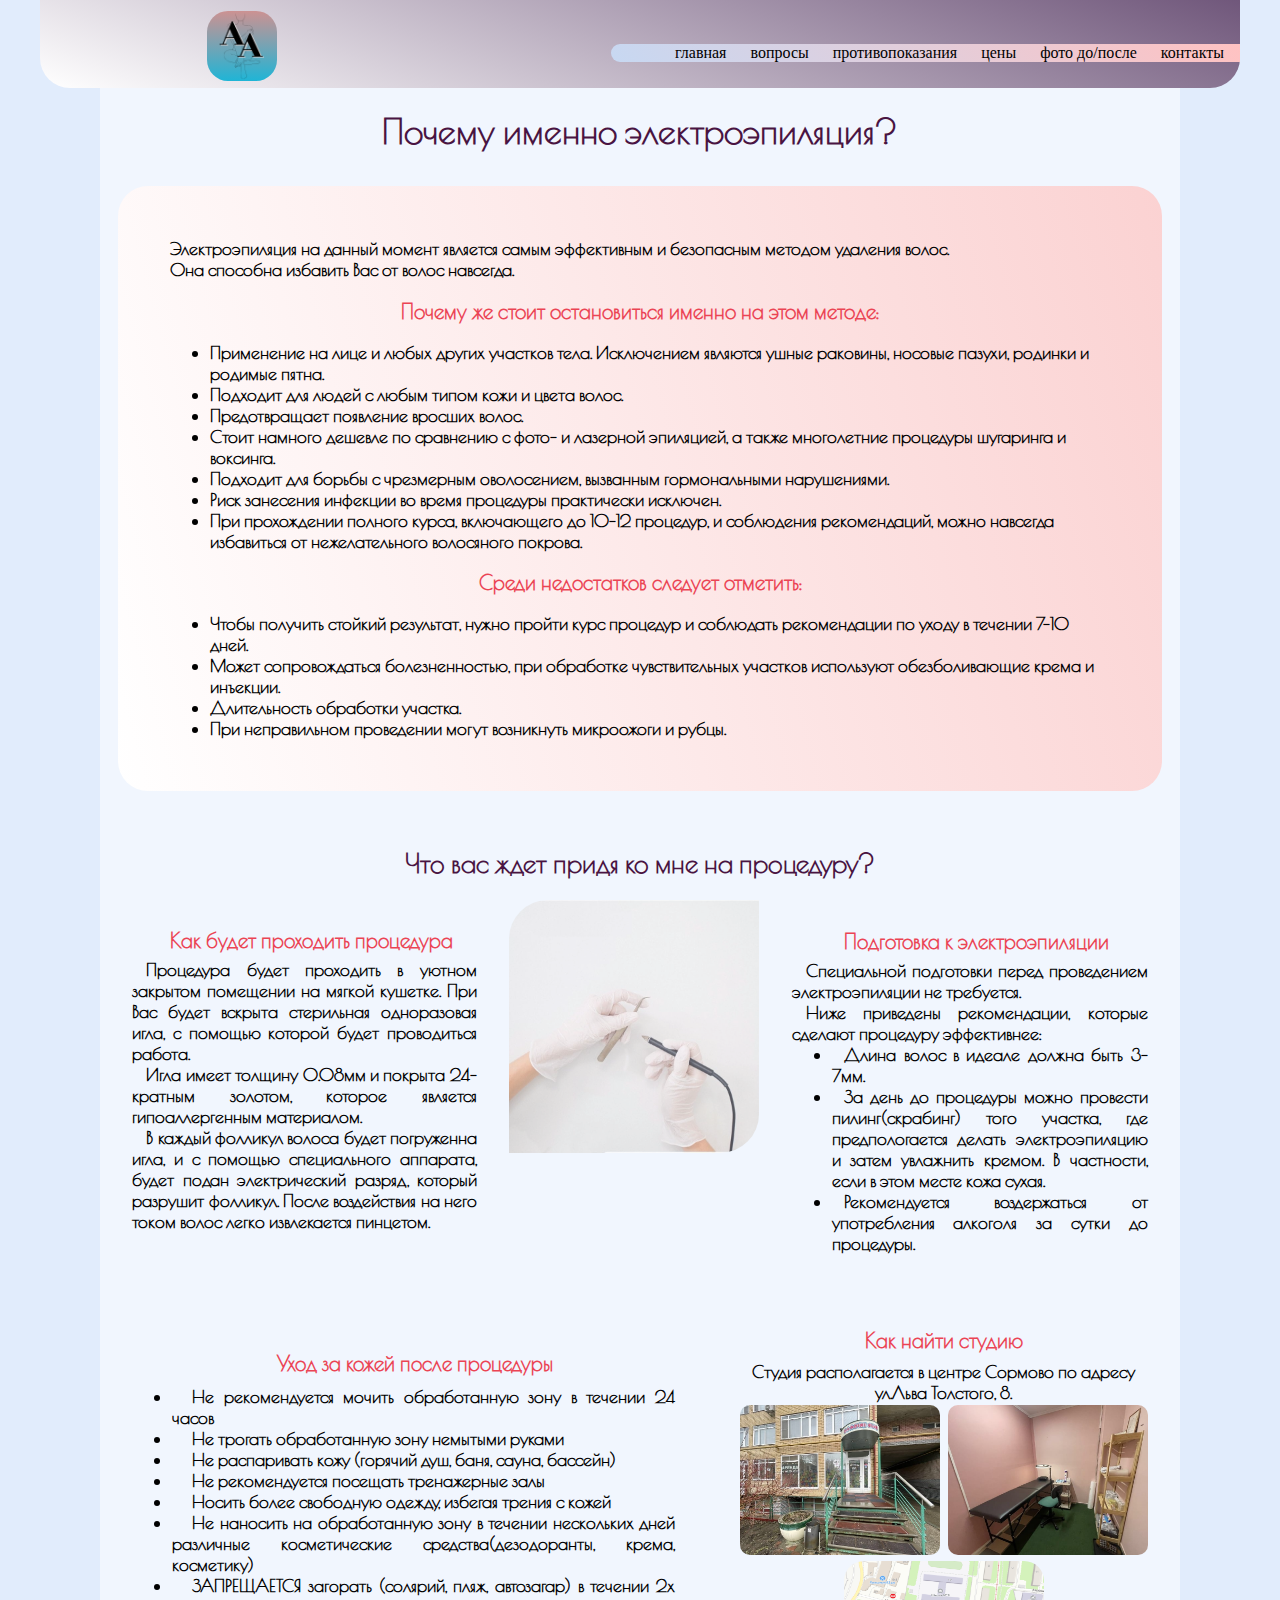
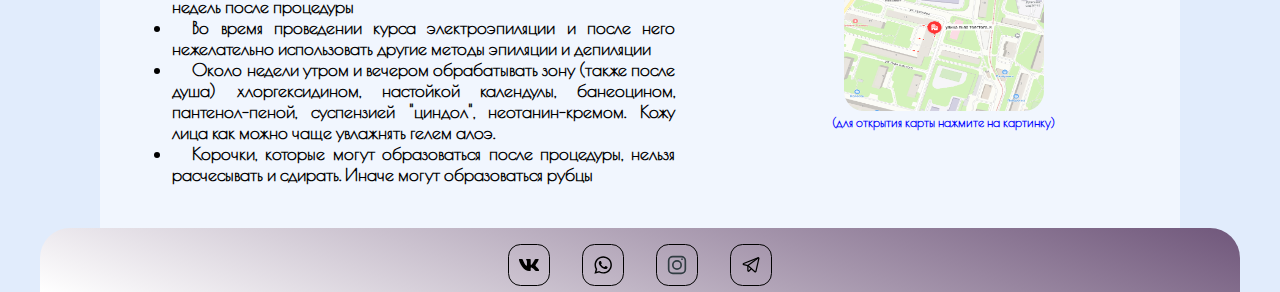
<file: index.html>
<!DOCTYPE HTML>

<head>
  <meta charset="UTF-8">
  <meta name="viewport" content="width=device-width, initial-scale=1">
  <meta http-equiv="content-language" content="ru">
  <meta name="keywords" content="эпиляция, электроэпиляция, удаление волос, волосы">  
  <meta name="description" content="избавление от волос на теле методом электроэпиляции. Электроэпиляция - это метод перманентного удаления волос с помощью электрического разряда.">
  <meta name="author" content="Dmitiy A.">
  <meta name="copyright" content="Dmitriy A.">
  <meta http-equiv="cache-control" content="no-cache">
  <link rel="icon" href="style/logo.png" type="image/x-icon">
  <link rel="stylesheet" href="style/style.css" type="text/css">
  <script src="/style/btm.js"></script>

  <title>электроэпиляция нижний новгород</title>

<link rel="preconnect" href="https://fonts.gstatic.com" crossorigin>
<link href="https://fonts.googleapis.com/css2?family=Poiret+One&display=swap" rel="stylesheet">

<!-- Google tag (gtag.js) -->
<script async src="https://www.googletagmanager.com/gtag/js?id=G-LJYQSLDZ8S"></script>
<script>
  window.dataLayer = window.dataLayer || [];
  function gtag(){dataLayer.push(arguments);}
  gtag('js', new Date());

  gtag('config', 'G-LJYQSLDZ8S');
</script>
</head>

  
<body>

<header
  <div class="header-container">

    <nav class="nav">
      <input class="nav__check" type="checkbox" id="showmenu"/>
      <label class="nav__showmenu" for="showmenu">&#9776;</label>
      <label class="nav__back" for="showmenu"></label>
          <ul class="menu">
            <li><a class="menu__item" href="index.html" >главная</a></li>
            <li><a class="menu__item" href="qwest.html" class="menu-item">вопросы</a></li>
            <li><a class="menu__item" href="contraindication.html">противопоказания</a></li>
            <li><a class="menu__item" href="price.html">цены</a></li>
            <li><a class="menu__item" href="inprocess.html">фото до/после</a></li>
            <li><a class="menu__item" href="contact.html">контакты</a></li>
          </ul>
    </nav>



    <div class="logo">
      <a href="index.html">
        <img class="logoimg" src="style/logo.png" alt="Логотип">
      </a>
    </div>
    




    <div class="menu">
      <ul class="menu-list">
        <li class="menu-list-item"><a href="index.html" class="menu-item">главная</a></li>
        <li class="menu-list-item"><a href="qwest.html" class="menu-item">вопросы</a></li>
        <li class="menu-list-item"><a href="contraindication.html" class="menu-item">противопоказания</a></li>
        <li class="menu-list-item"><a href="price.html" class="menu-item">цены</a></li>
        <li class="menu-list-item"><a href="inprocess.html" class="menu-item">фото до/после</a></li>
        <li class="menu-list-item"><a href="contact.html" class="menu-item">контакты</a></li>
      </ul>
    </div>
  </div>
</header>

<div class="alltitle">

<main class="containermain">
<h1>Почему именно электроэпиляция?</h1>

  <article class="card-name">
    
    <div class="textcard">
      <p>Электроэпиляция на данный момент является самым эффективным и безопасным методом удаления волос.</p>
      <p>Она способна избавить Вас от волос навсегда.</p>
      <h3>Почему же стоит остановиться именно на этом методе:</h3>
     <!-- маркированный список -->
      <ul class="plus"> 
        <li>Применение на лице и любых других участков тела. Исключением являются ушные раковины, носовые пазухи, родинки и родимые пятна.</li>
        <li>Подходит для людей с любым типом кожи и цвета волос.</li>
        <li>Предотвращает появление вросших волос.</li>
        <li>Стоит намного дешевле по сравнению с фото- и лазерной эпиляцией, а также многолетние процедуры шугаринга и воксинга.</li>
        <li>Подходит для борьбы с чрезмерным оволосением, вызванным гормональными нарушениями.</li>
        <li>Риск занесения инфекции во время процедуры практически исключен.</li>
        <li>При прохождении полного курса, включающего до 10-12 процедур, и соблюдения рекомендаций, можно навсегда избавиться от нежелательного волосяного покрова.</li>
      </ul>

      <h3>Среди недостатков следует отметить:</h3>
      <!-- подпункты -->
      <ul class="minus">
        <li>Чтобы получить стойкий результат, нужно пройти курс процедур и соблюдать рекомендации по уходу в течении 7-10 дней.</li>
        <li>Может сопровождаться болезненностью, при обработке чувствительных участков используют обезболивающие крема и инъекции.</li>
        <li>Длительность обработки участка.</li>
        <li>При неправильном проведении могут возникнуть микроожоги и рубцы.</li>
      </ul>

    </div>

  </article>

  <div class="aboutme">
    <h2>Что вас ждет придя ко мне на процедуру?</h2>
  </div>

  <section class="aboutme-container">
         
      <section class="aboutmetext">
      <h3>Как будет проходить процедура</h3>
        <p>
          Процедура будет проходить в уютном закрытом помещении на мягкой кушетке.
          При Вас будет вскрыта стерильная одноразовая игла, с помощью которой будет
          проводиться работа.
        </p>
        <p>
        Игла имеет толщину 0.08мм и покрыта 24-кратным золотом,
        которое является гипоаллергенным материалом.
        </p>
        <p>
        В каждый фолликул волоса будет погруженна игла, и с помощью специального аппарата,
        будет подан электрический разряд, который разрушит фолликул.
        После воздействия на него током волос легко извлекается пинцетом.
        </p>

        </p>
      </section>

      <div class="imgme">
        <img class="me" src="style/work.jpg" alt="photo master">
      </div>

    <section class="aboutmetext">
      <h3>Подготовка к электроэпиляции</h3>
      <p>
      Специальной подготовки перед проведением электроэпиляции не требуется.
      </p>
      <p>
        Ниже приведены рекомендации, которые сделают процедуру эффективнее:
      </p>
      <ul>
        <li>Длина волос в идеале должна быть 3-7мм.</li>
        <li>За день до процедуры можно провести пилинг(скрабинг) того участка, где предпологается
          делать электроэпиляцию и затем увлажнить кремом. В частности, если в этом месте кожа сухая.
        </li>
        <li>Рекомендуется воздержаться от употребления алкоголя за сутки до процедуры.</li>
      </ul>
    </section>

  </section>

  
  <section class="aboutme-container">
         
    <section class="aboutmetext">
      <h3>Уход за кожей после процедуры</h3>
      <ul>
        <li>Не рекомендуется мочить обработанную зону в течении 24 часов</li>
        <li>Не трогать обработанную зону немытыми руками</li>
        <li>Не распаривать кожу (горячий душ, баня, сауна, бассейн)</li>
        <li>Не рекомендуется посещать тренажерные залы</li>
        <li>Носить более свободную одежду, избегая трения с кожей</li>
        <li>Не наносить на обработанную зону в течении нескольких дней различные косметические средства(дезодоранты, крема, косметику)</li>
        <li>ЗАПРЕЩАЕТСЯ  загорать (солярий, пляж, автозагар) в течении 2х недель после процедуры</li>
        <li>Во время проведении курса электроэпиляции и после него нежелательно использовать другие методы эпиляции и депиляции</li>
        <li>Около недели утром и вечером обрабатывать зону (также после душа) хлоргексидином, настойкой календулы, банеоцином, пантенол-пеной, суспензией "циндол", неотанин-кремом.
          Кожу лица как можно чаще увлажнять гелем алоэ.</li>
        <li>Корочки, которые могут образоваться после процедуры, нельзя расчесывать и сдирать. Иначе могут образоваться рубцы</li>
      </ul>    
    
    </section>

<!-- еще немного текста -->
  <div class="studia">
    <h3>Как найти студию</h3>
    <p>
      Студия располагается в центре Сормово по адресу </p><p>ул.Льва Толстого, 8.
    </p>
    <!-- фото Дипломов -->
    <div class="imgdiplom">
      <img class="diplom" src="style/studiahere.png" alt="photo diplom">
      <img class="diplom" src="style/studia.png" alt="photo diplom">
    </div>
    <div class="imgdiplom">
      <a class="map" href="https://yandex.ru/maps/47/nizhny-novgorod/house/ulitsa_lva_tolstogo_8/YEoYfgFiQUEOQFtsfX90cHxhZA==/?ll=43.862955%2C56.350957&z=18.75"><img class="map" src="style/map.png" alt="photo diplom"></a>
      <p class="maptext">(для открытия карты нажмите на картинку)</p>
    </div>

  </div>
  
</section>



</main>

</div>


<footer class="footer">
  <div class="footer-container">
    <div class="social">
      <ul class="social-icon">
       
        <li class="markersocial"> 
          <a href="https://vk.com/mrs.freememes">
            <img class="socialimg" src="style/vk.svg" alt="вконтакте">
          </a>
        </li>

        <li class="markersocial"> 
          <a href="https://wa.me/79991390161/">
           <img class="socialimg" src="style/whatsapp.svg" alt="whatsapp">
          </a>
        </li>

        <li class="markersocial"> 
          <a href="http://instagram.com/electro.epilnn/">
           <img class="socialimg" src="style/inst.svg" alt="instagram">
          </a>
        </li>

        <li class="markersocial"> 
          <a href="https://telegram.me/milasayuri1">
           <img class="socialimg" src="style/telegram.svg" alt="telegram">
          </a>
        </li>

      </ul>
    </div>

  </div>
</footer>

</body>
</file>
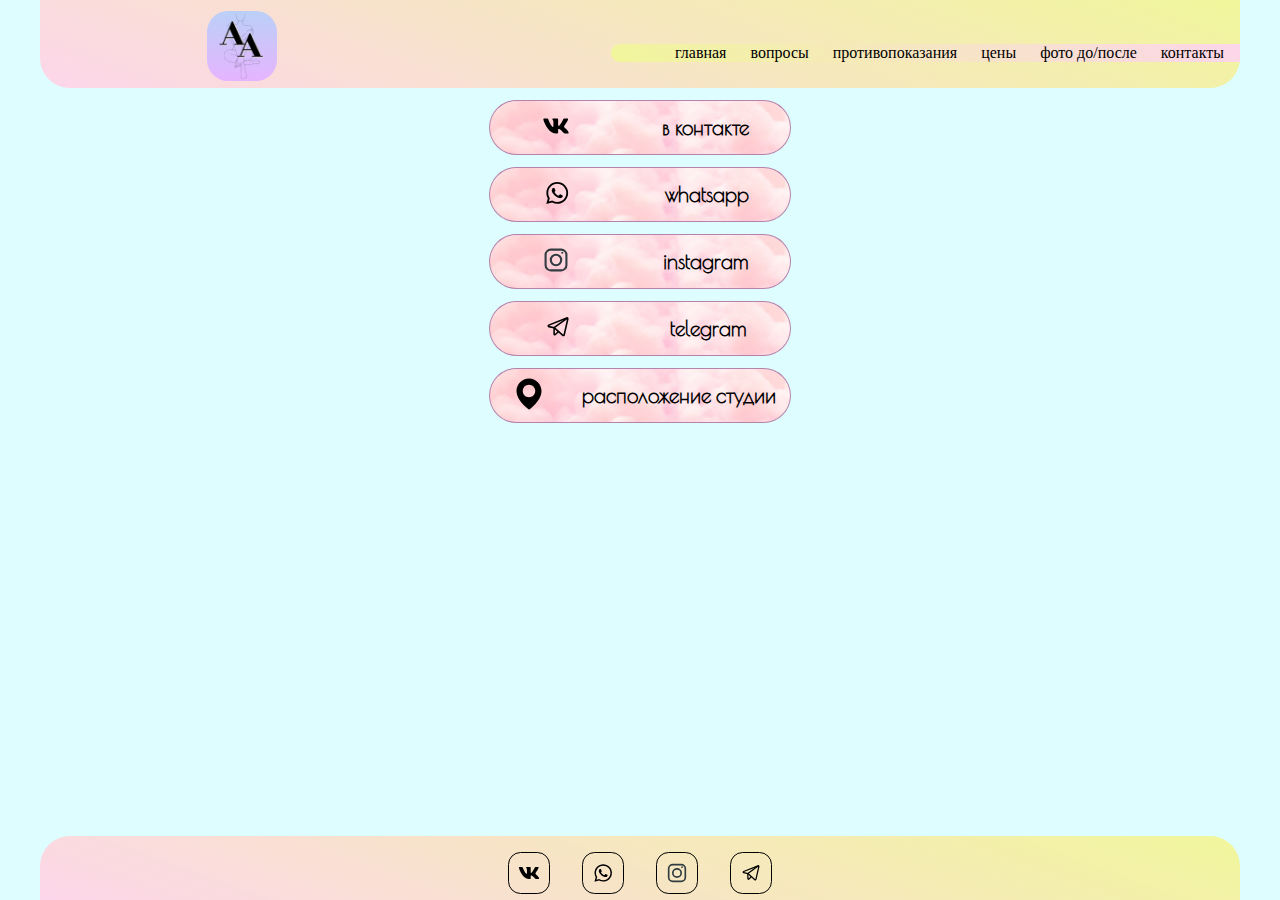
<file: contact.html>
<!DOCTYPE HTML>

<head>
  <meta charset="UTF-8">
  <meta name="viewport" content="width=device-width, initial-scale=1">
  <meta http-equiv="content-language" content="ru">
  <meta name="keywords" content="эпиляция, электроэпиляция, удаление волос, волосы">
  <meta name="keywords" content="эпиляция, электроэпиляция, удаление волос, волосы">  <meta name="description" content="избавление от волос на теле методом электроэпиляции. Электроэпиляция - это метод перманентного удаления волос с помощью электрического разряда.">
  <meta name="author" content="Dmitiy A.">
  <meta name="copyright" content="Dmitriy A.">
  <meta http-equiv="cache-control" content="no-cache">
  <link rel="icon" href="style/logo.png" type="image/x-icon">
  <link rel="stylesheet" href="style/contact.css" type="text/css">
  <title>контакты</title>

  <link rel="preconnect" href="https://fonts.googleapis.com">
  <link rel="preconnect" href="https://fonts.gstatic.com" crossorigin>
  <link href="https://fonts.googleapis.com/css2?family=Poiret+One&display=swap" rel="stylesheet">


  <!-- Google tag (gtag.js) -->
<script async src="https://www.googletagmanager.com/gtag/js?id=G-LJYQSLDZ8S"></script>
<script>
  window.dataLayer = window.dataLayer || [];
  function gtag(){dataLayer.push(arguments);}
  gtag('js', new Date());

  gtag('config', 'G-LJYQSLDZ8S');
</script>
</head>

<body>


<header
  <div class="header-container">

    <nav class="nav">
      <input class="nav__check" type="checkbox" id="showmenu"/>
      <label class="nav__showmenu" for="showmenu">&#9776;</label>
      <label class="nav__back" for="showmenu"></label>
          <ul class="menu">
            <li><a class="menu__item" href="index.html" >главная</a></li>
            <li><a class="menu__item" href="qwest.html" class="menu-item">вопросы</a></li>
            <li><a class="menu__item" href="contraindication.html">противопоказания</a></li>
            <li><a class="menu__item" href="price.html">цены</a></li>
            <li><a class="menu__item" href="inprocess.html">фото до/после</a></li>
            <li><a class="menu__item" href="contact.html">контакты</a></li>
          </ul>
    </nav>



    <div class="logo">
      <a href="index.html">
        <img class="logoimg" src="style/logo.png" alt="Логотип">
      </a>
    </div>
    




    <div class="menu">
      <ul class="menu-list">
        <li class="menu-list-item"><a href="index.html" class="menu-item">главная</a></li>
        <li class="menu-list-item"><a href="qwest.html" class="menu-item">вопросы</a></li>
        <li class="menu-list-item"><a href="contraindication.html" class="menu-item">противопоказания</a></li>
        <li class="menu-list-item"><a href="price.html" class="menu-item">цены</a></li>
        <li class="menu-list-item"><a href="inprocess.html  " class="menu-item">фото до/после</a></li>
        <li class="menu-list-item"><a href="contact.html" class="menu-item">контакты</a></li>
      </ul>
    </div>
  </div>
</header>


<div class="cont">

<a class="link" href="https://vk.com/mrs.freememes">
<article class="alltitle">
  <div class="vkimg">
    <img class="image" src="style/vk.svg" alt="vk icon">
  </div>

  <div class="name_card">
      <div class="article">
        в контакте
      </div>

      <div class="text_card">
      </div>
  </div>    
</article >
</a>

<a class="link" href="https://wa.me/79991390161/">
<article class="alltitle">

  <div class="vkimg">
    <img class="image" src="style/whatsapp.svg" alt="whatsapp icon">
  </div>

  <div class="name_card">
      <div class="article">
        whatsapp
      </div>

      <div class="text_card">
      </div>
  </div>    
</article >
</a>

<a class="link" href="http://instagram.com/electro.epilnn/">
<article class="alltitle">

  <div class="vkimg">
    <img class="image" src="style/inst.svg" alt="instagram icon">
  </div>

  <div class="name_card">
      <div class="article">
        instagram
      </div>

      <div class="text_card">
      </div>
  </div>    
</article >
</a>

<a class="link" href="https://telegram.me/milasayuri1">
<article class="alltitle">

  <div class="vkimg">
    <img class="image" src="style/telegram.svg" alt="">
  </div>

  <div class="name_card">
      <div class="article">
        telegram
      </div>

      <div class="text_card">
      </div>
  </div>    
</article >
</a>

<a class="link" href="https://yandex.ru/maps/47/nizhny-novgorod/house/ulitsa_lva_tolstogo_8/YEoYfgFiQUEOQFtsfX90cHxhZA==/?ll=43.862955%2C56.350957&z=18.75">
<article class="alltitle">

  <div class="vkimg">
    <img class="image" src="style/map.svg" alt="map icon">
  </div>

  <div class="name_card">
      <div class="article">
        расположение студии
      </div>

      <div class="text_card">
      </div>
  </div>    
</article >
</a>

</div>


<footer class="footer">
  <div class="footer-container">
    <div class="social">
      <ul class="social-icon">
       
        <li class="markersocial"> 
          <a href="https://vk.com/mrs.freememes">
            <img class="socialimg" src="style/vk.svg" alt="вконтакте">
          </a>
        </li>
          

        <li class="markersocial"> 
          <a href="https://wa.me/79991390161/">
           <img class="socialimg" src="style/whatsapp.svg" alt="whatsapp">
          </a>
        </li>

        <li class="markersocial"> 
          <a href="http://instagram.com/electro.epilnn/">
           <img class="socialimg" src="style/inst.svg" alt="instagram">
          </a>
        </li>

        <li class="markersocial"> 
          <a href="https://telegram.me/milasayuri1">
           <img class="socialimg" src="style/telegram.svg" alt="telegram">
          </a>
        </li>
      </ul>
    </div>

  </div>
</footer>

</body>
</file>
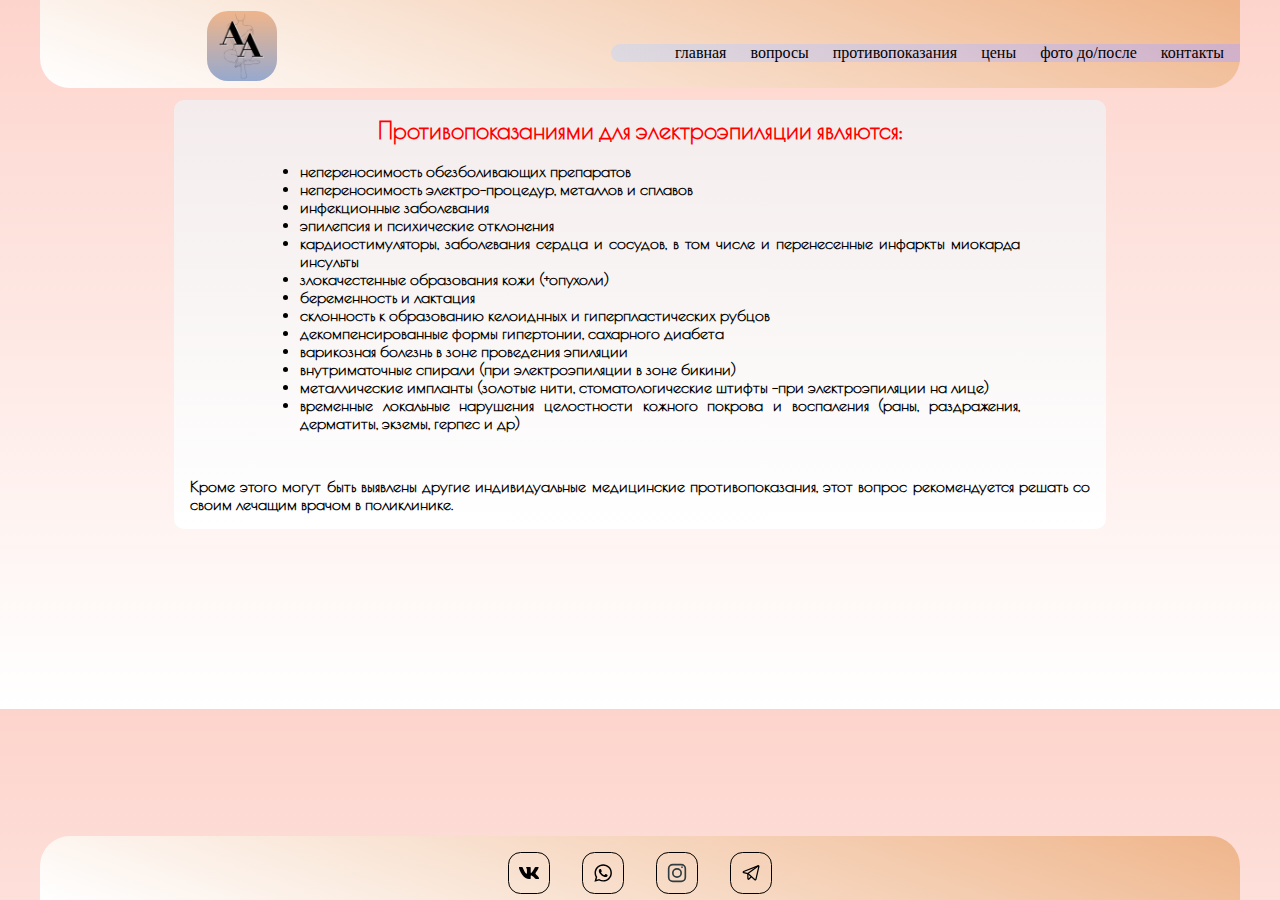
<file: contraindication.html>
<!DOCTYPE HTML>

<head>
  <meta charset="UTF-8">
  <meta name="viewport" content="width=device-width, initial-scale=1">
  <meta http-equiv="content-language" content="ru">
  <meta name="keywords" content="эпиляция, электроэпиляция, удаление волос, волосы">
  <meta name="keywords" content="эпиляция, электроэпиляция, удаление волос, волосы">  <meta name="description" content="избавление от волос на теле методом электроэпиляции. Электроэпиляция - это метод перманентного удаления волос с помощью электрического разряда.">
  <meta name="author" content="Dmitiy A.">
  <meta name="copyright" content="Dmitriy A.">
  <meta http-equiv="cache-control" content="no-cache">
  <link rel="icon" href="style/logo.png" type="image/x-icon">
  <link rel="stylesheet" href="style/contraindication.css" type="text/css">
  <title>противопоказания</title>

  <link rel="preconnect" href="https://fonts.gstatic.com" crossorigin>
  <link href="https://fonts.googleapis.com/css2?family=Poiret+One&display=swap" rel="stylesheet">
  

  <!-- Google tag (gtag.js) -->
<script async src="https://www.googletagmanager.com/gtag/js?id=G-LJYQSLDZ8S"></script>
<script>
  window.dataLayer = window.dataLayer || [];
  function gtag(){dataLayer.push(arguments);}
  gtag('js', new Date());

  gtag('config', 'G-LJYQSLDZ8S');
</script>
</head>

<body>


<header
  <div class="header-container">

    <nav class="nav">
      <input class="nav__check" type="checkbox" id="showmenu"/>
      <label class="nav__showmenu" for="showmenu">&#9776;</label>
      <label class="nav__back" for="showmenu"></label>
          <ul class="menu">
            <li><a class="menu__item" href="index.html" >главная</a></li>
            <li><a class="menu__item" href="qwest.html" class="menu-item">вопросы</a></li>
            <li><a class="menu__item" href="contraindication.html">противопоказания</a></li>
            <li><a class="menu__item" href="price.html">цены</a></li>
            <li><a class="menu__item" href="inprocess.html">фото до/после</a></li>
            <li><a class="menu__item" href="contact.html">контакты</a></li>
          </ul>
    </nav>



    <div class="logo">
      <a href="index.html">
        <img class="logoimg" src="style/logo.png" alt="Логотип">
      </a>
    </div>
    




    <div class="menu">
      <ul class="menu-list">
        <li class="menu-list-item"><a href="index.html" class="menu-item">главная</a></li>
        <li class="menu-list-item"><a href="qwest.html" class="menu-item">вопросы</a></li>
        <li class="menu-list-item"><a href="contraindication.html" class="menu-item">противопоказания</a></li>
        <li class="menu-list-item"><a href="price.html" class="menu-item">цены</a></li>
        <li class="menu-list-item"><a href="inprocess.html" class="menu-item">фото до/после</a></li>
        <li class="menu-list-item"><a href="contact.html" class="menu-item">контакты</a></li>
      </ul>
    </div>
  </div>
</header>

<div class="danger_cont">

  <main class="danger_blog">
  
      <article class="danger_qwest">
          <div class="danger_text">
            <h2 class="asaid">Противопоказаниями для электроэпиляции являются:</h2>
            <ul class="text">
              <li>непереносимость обезболивающих препаратов</li>
              <li>непереносимость электро-процедур, металлов и сплавов</li>
              <li>инфекционные заболевания</li>
              <li>эпилепсия и психические отклонения</li>
              <li>кардиостимуляторы, заболевания сердца и сосудов, в том числе и перенесенные инфаркты миокарда инсульты</li>
              <li>злокачестенные образования кожи (+опухоли)</li>
              <li>беременность и лактация</li>
              <li>склонность к образованию келоиднных и гиперпластических рубцов</li>
              <li>декомпенсированные формы гипертонии, сахарного диабета</li>
              <li>варикозная болезнь в зоне проведения эпиляции</li>
              <li>внутриматочные спирали (при электроэпиляции в зоне бикини)</li>
              <li>металлические импланты (золотые нити, стоматологические штифты -при электроэпиляции на лице)</li>
              <li>временные локальные нарушения целостности кожного покрова и воспаления (раны, раздражения, дерматиты, экземы, герпес и др)</li>
            </ul>
            <p class="some_text">
              Кроме этого могут быть выявлены другие индивидуальные медицинские противопоказания, этот вопрос рекомендуется решать со своим лечащим врачом в поликлинике.
            </p>
          </div>
      </article>
  
  </main>
  
</div>


<footer class="footer">
  <div class="footer-container">
    <div class="social">
      <ul class="social-icon">
       
        <li class="markersocial"> 
          <a href="https://vk.com/mrs.freememes">
            <img class="socialimg" src="style/vk.svg" alt="вконтакте">
          </a>
        </li>

        <li class="markersocial"> 
          <a href="https://wa.me/79991390161/">
           <img class="socialimg" src="style/whatsapp.svg" alt="whatsapp">
          </a>
        </li>

        <li class="markersocial"> 
          <a href="http://instagram.com/electro.epilnn/">
           <img class="socialimg" src="style/inst.svg" alt="instagram">
          </a>
        </li>

        <li class="markersocial"> 
          <a href="https://telegram.me/milasayuri1">
           <img class="socialimg" src="style/telegram.svg" alt="telegram">
          </a>
        </li>
      </ul>
    </div>

  </div>
</footer>

</body>
</file>
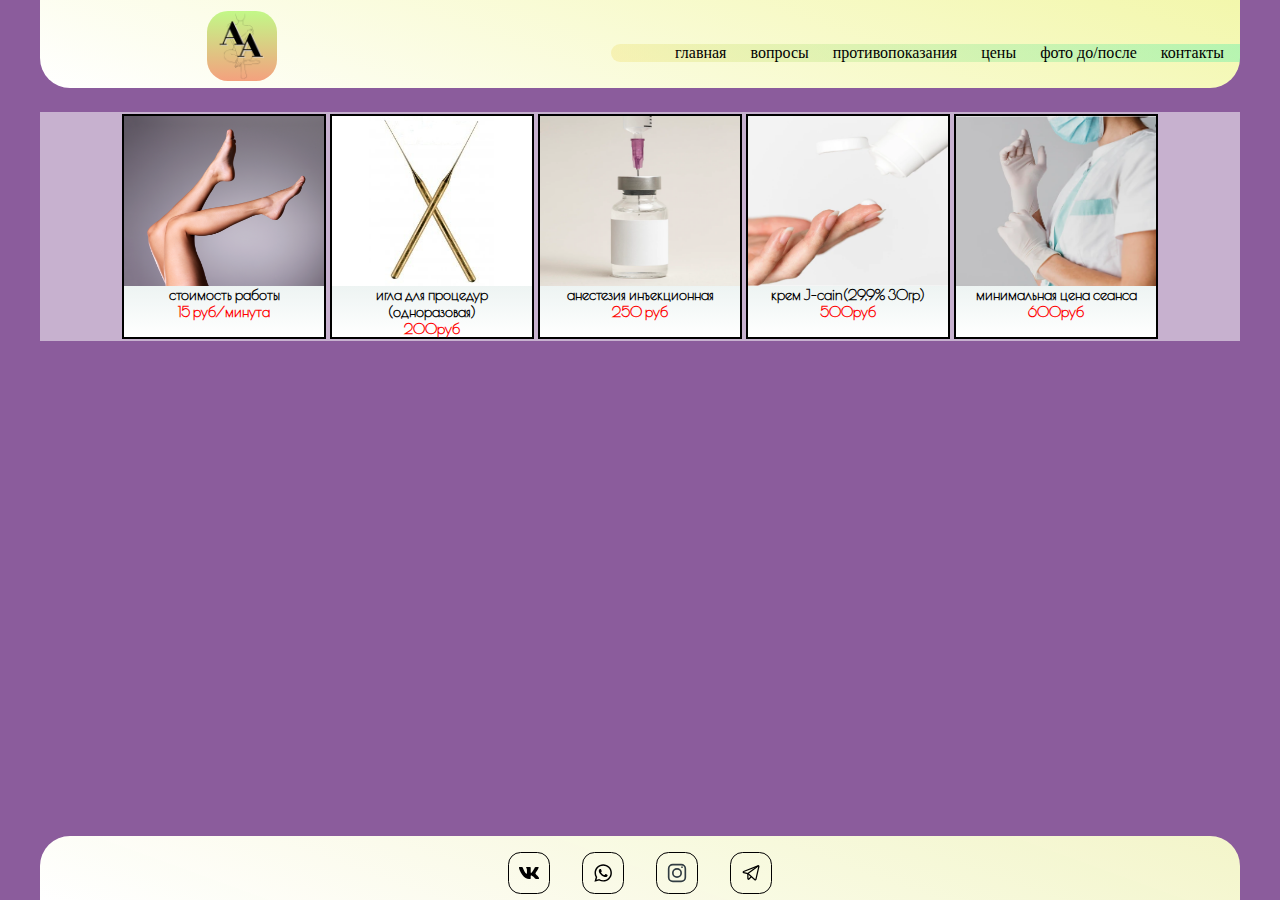
<file: price.html>
<!DOCTYPE HTML>

<head>
  <meta charset="UTF-8">
  <meta name="viewport" content="width=device-width, initial-scale=1">
  <meta http-equiv="content-language" content="ru">
  <meta name="keywords" content="эпиляция, электроэпиляция, удаление волос, волосы">
  <meta name="keywords" content="эпиляция, электроэпиляция, удаление волос, волосы">  <meta name="description" content="избавление от волос на теле методом электроэпиляции. Электроэпиляция - это метод перманентного удаления волос с помощью электрического разряда.">  <meta name="author" content="Dmitiy A.">
  <meta name="copyright" content="Dmitriy A.">
  <meta http-equiv="cache-control" content="no-cache">
  <link rel="icon" href="style/logo.png" type="image/x-icon">
  <link rel="stylesheet" href="style/price.css" type="text/css">
  <title>цены</title>
  <link rel="preconnect" href="https://fonts.googleapis.com">
  <link rel="preconnect" href="https://fonts.gstatic.com" crossorigin>
  <link href="https://fonts.googleapis.com/css2?family=Poiret+One&display=swap" rel="stylesheet">


<!-- Google tag (gtag.js) -->
<script async src="https://www.googletagmanager.com/gtag/js?id=G-LJYQSLDZ8S"></script>
<script>
  window.dataLayer = window.dataLayer || [];
  function gtag(){dataLayer.push(arguments);}
  gtag('js', new Date());

  gtag('config', 'G-LJYQSLDZ8S');
</script>
</head>

<body>


<header
  <div class="header-container">

    <nav class="nav">
      <input class="nav__check" type="checkbox" id="showmenu"/>
      <label class="nav__showmenu" for="showmenu">&#9776;</label>
      <label class="nav__back" for="showmenu"></label>
          <ul class="menu">
            <li><a class="menu__item" href="index.html" >главная</a></li>
            <li><a class="menu__item" href="qwest.html" class="menu-item">вопросы</a></li>
            <li><a class="menu__item" href="contraindication.html">противопоказания</a></li>
            <li><a class="menu__item" href="price.html">цены</a></li>
            <li><a class="menu__item" href="inprocess.html">фото до/после</a></li>
            <li><a class="menu__item" href="contact.html">контакты</a></li>
          </ul>
    </nav>



    <div class="logo">
      <a href="index.html">
        <img class="logoimg" src="style/logo.png" alt="Логотип">
      </a>
    </div>
    




    <div class="menu">
      <ul class="menu-list">
        <li class="menu-list-item"><a href="index.html" class="menu-item">главная</a></li>
        <li class="menu-list-item"><a href="qwest.html" class="menu-item">вопросы</a></li>
        <li class="menu-list-item"><a href="contraindication.html" class="menu-item">противопоказания</a></li>
        <li class="menu-list-item"><a href="price.html" class="menu-item">цены</a></li>
        <li class="menu-list-item"><a href="inprocess.html" class="menu-item">фото до/после</a></li>
        <li class="menu-list-item"><a href="contact.html" class="menu-item">контакты</a></li>
      </ul>
    </div>
  </div>
</header>

<div class="alltitle">

  <main class="containermain">
  
      <article class="contraid">
          <div class="answer">
            <img class="imgprice" src="style/legPrice.jpg" alt="work">
            <p>стоимость работы</p>
            <p>15 руб/минута</p>
          </div>
      </article>
  
      
      <article class="contraid">
        <div class="answer">
          <img class="imgprice" src="style/steel.png" alt="needle for electro">
          <p>игла для процедур (одноразовая)</p> <p>200руб</p>
        </div>
      </article>


      <article class="contraid">
        <div class="answer">
          <img class="imgprice" src="style/needle.png" alt="needle">
          <p>анестезия инъекционная</p>
          <p>250 руб</p>
        </div>
      </article>


      <article class="contraid">
        <div class="answer">
          <img class="imgprice" src="style/cream.png" alt="cream">
          <p>крем J-cain(29,9% 30гр)</p>
          <p>500руб</p>
        </div>
      </article>


      <article class="contraid">
        <div class="answer">
          <img class="imgprice" src="style/minwork.png" alt="price at min work">
          <p>минимальная цена сеанса</p>
          <p>600руб</p>
        </div>
    </article>
  

  </main>
  
</div>


<footer class="footer">
  <div class="footer-container">
    <div class="social">
      <ul class="social-icon">
       
        <li class="markersocial"> 
          <a href="https://vk.com/mrs.freememes">
            <img class="socialimg" src="style/vk.svg" alt="вконтакте">
          </a>
        </li>
          

        <li class="markersocial"> 
          <a href="https://wa.me/79991390161/">
           <img class="socialimg" src="style/whatsapp.svg" alt="whatsapp">
          </a>
        </li>

        <li class="markersocial"> 
          <a href="http://instagram.com/electro.epilnn/">
           <img class="socialimg" src="style/inst.svg" alt="instagram">
          </a>
        </li>

        <li class="markersocial"> 
          <a href="https://telegram.me/milasayuri1">
           <img class="socialimg" src="style/telegram.svg" alt="telegram">
          </a>
        </li>
      </ul>
    </div>

  </div>
</footer>

</body>
</file>
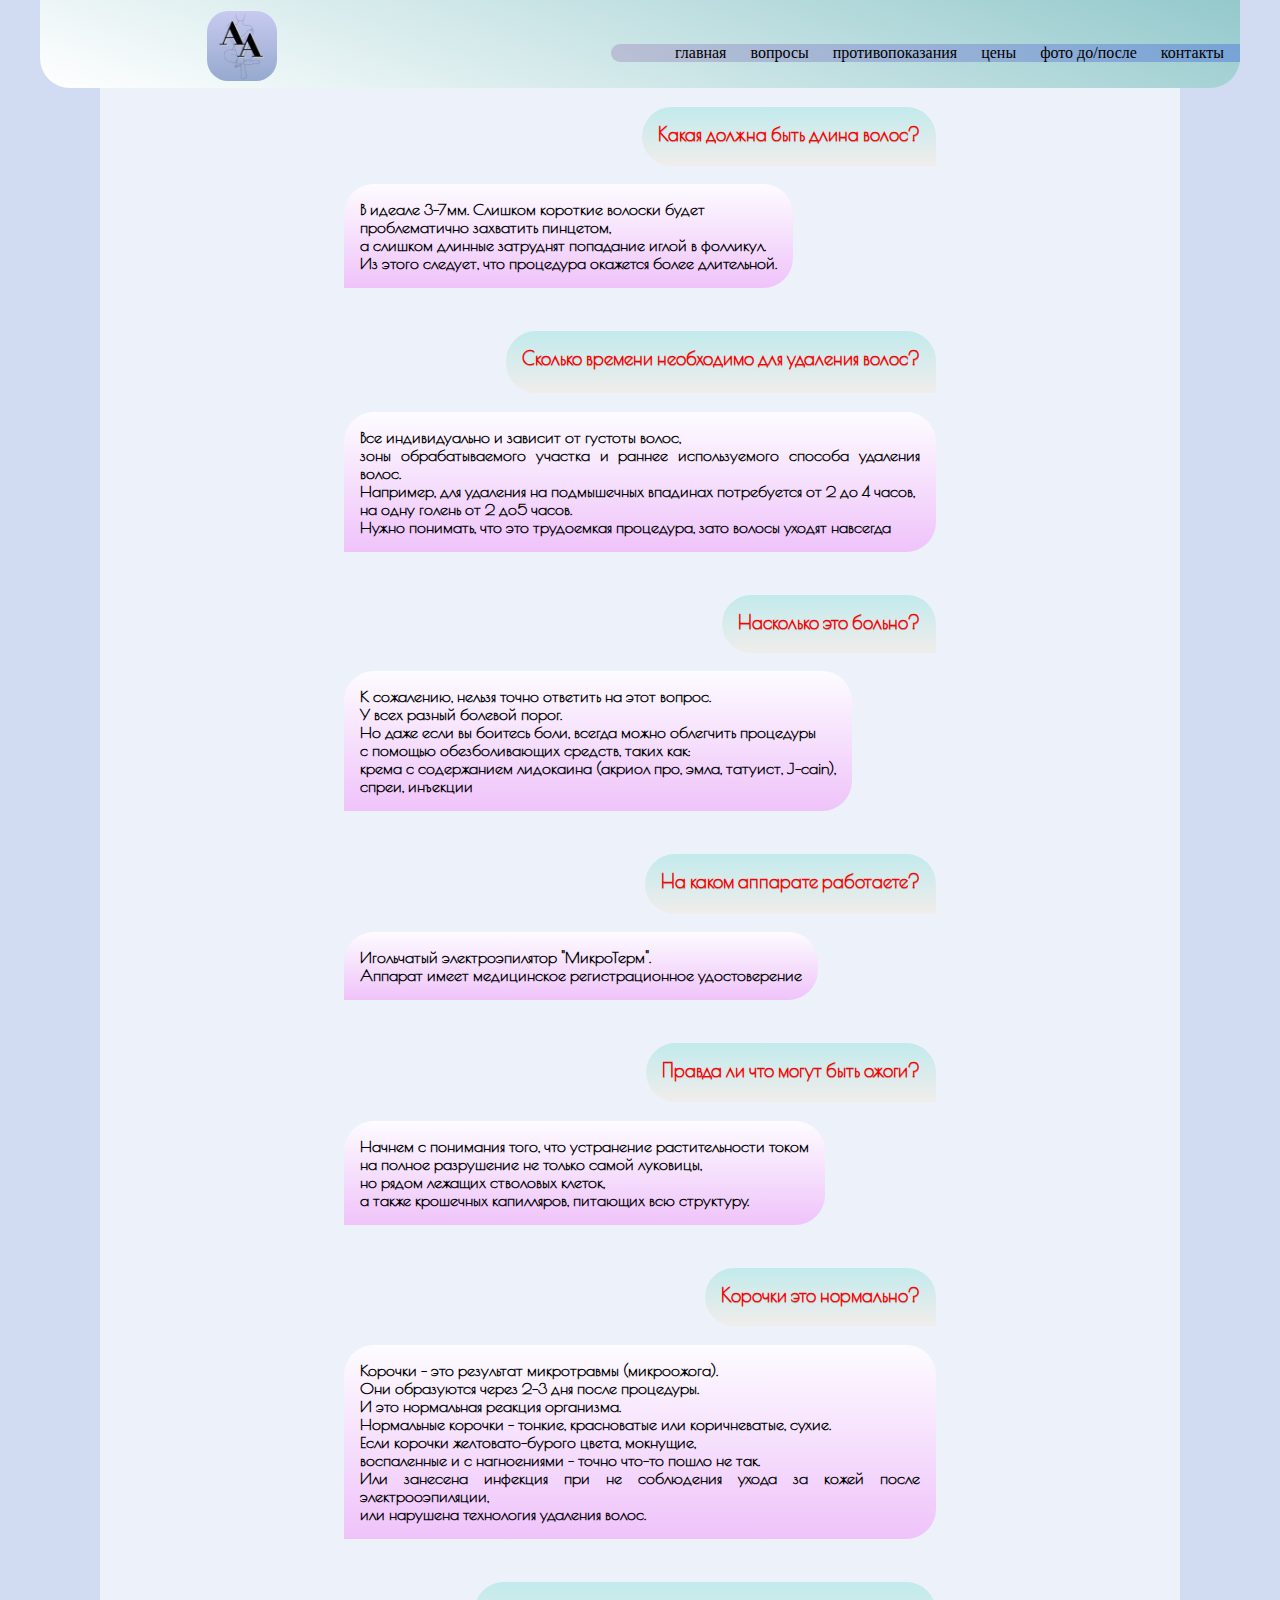
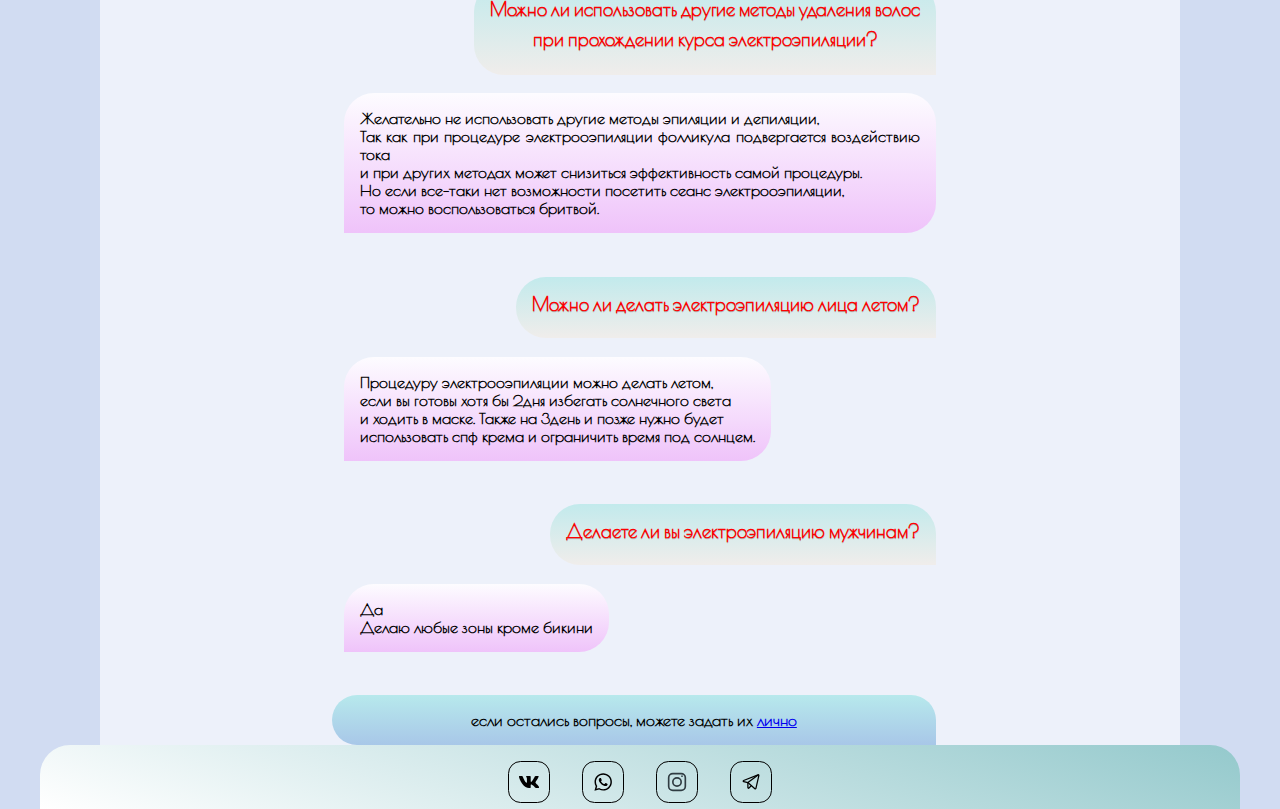
<file: qwest.html>
<!DOCTYPE HTML>

<head>
  <meta charset="UTF-8">
  <meta name="viewport" content="width=device-width, initial-scale=1">
  <meta http-equiv="content-language" content="ru">
  <meta name="keywords" content="эпиляция, электроэпиляция, удаление волос, волосы">
  <meta name="keywords" content="эпиляция, электроэпиляция, удаление волос, волосы">  <meta name="description" content="избавление от волос на теле методом электроэпиляции. Электроэпиляция - это метод перманентного удаления волос с помощью электрического разряда.">
  <meta name="author" content="Dmitiy A.">
  <meta name="copyright" content="Dmitriy A.">
  <meta http-equiv="cache-control" content="no-cache">
  <link rel="icon" href="style/logo.png" type="image/x-icon">
  <link rel="stylesheet" href="style/qweststyl.css" type="text/css">
  <title>вопросы</title>
  <link rel="preconnect" href="https://fonts.googleapis.com">
  <link rel="preconnect" href="https://fonts.gstatic.com" crossorigin>
  <link href="https://fonts.googleapis.com/css2?family=Poiret+One&display=swap" rel="stylesheet">


<!-- Google tag (gtag.js) -->
<script async src="https://www.googletagmanager.com/gtag/js?id=G-LJYQSLDZ8S"></script>
<script>
  window.dataLayer = window.dataLayer || [];
  function gtag(){dataLayer.push(arguments);}
  gtag('js', new Date());

  gtag('config', 'G-LJYQSLDZ8S');
</script>
</head>

<body>


  <header
  <div class="header-container">

    <nav class="nav">
      <input class="nav__check" type="checkbox" id="showmenu"/>
      <label class="nav__showmenu" for="showmenu">&#9776;</label>
      <label class="nav__back" for="showmenu"></label>
          <ul class="menu">
            <li><a class="menu__item" href="index.html" >главная</a></li>
            <li><a class="menu__item" href="qwest.html" class="menu-item">вопросы</a></li>
            <li><a class="menu__item" href="contraindication.html">противопоказания</a></li>
            <li><a class="menu__item" href="price.html">цены</a></li>
            <li><a class="menu__item" href="inprocess.html">фото до/после</a></li>
            <li><a class="menu__item" href="contact.html">контакты</a></li>
          </ul>
    </nav>



    <div class="logo">
      <a href="index.html">
        <img class="logoimg" src="style/logo.png" alt="Логотип">
      </a>
    </div>
    




    <div class="menu">
      <ul class="menu-list">
        <li class="menu-list-item"><a href="index.html" class="menu-item">главная</a></li>
        <li class="menu-list-item"><a href="qwest.html" class="menu-item">вопросы</a></li>
        <li class="menu-list-item"><a href="contraindication.html" class="menu-item">противопоказания</a></li>
        <li class="menu-list-item"><a href="price.html" class="menu-item">цены</a></li>
        <li class="menu-list-item"><a href="inprocess.html" class="menu-item">фото до/после</a></li>
        <li class="menu-list-item"><a href="contact.html" class="menu-item">контакты</a></li>
      </ul>
    </div>
  </div>
  </header>

<div class="alltitle">

<main class="containermain">

    <article class="qwestions">

      <div class="qwest">
        <h3>Какая должна быть длина волос?</h3>     
        </div> 

        <div class="qwest">
          <p>В идеале 3-7мм. Слишком короткие волоски будет</p>
          <p>проблематично захватить пинцетом,</p>
          <p>а слишком длинные затруднят попадание иглой в фолликул.</p>
          <p>Из этого следует, что процедура окажется более длительной.</p>
          <p></p>
        </div>



        
        <div class="qwest">
          <h3>Сколько времени необходимо для удаления волос?</h3>
       </div>

        <div class="qwest">
          <p>Все индивидуально и зависит от густоты волос,</p>
          <p>зоны обрабатываемого участка и раннее используемого способа удаления волос.</p>
          <p>Например, для удаления на подмышечных впадинах потребуется от 2 до 4 часов,</p>
          <p>на одну голень от 2 до5 часов.</p>
          <p>Нужно понимать, что это трудоемкая процедура, зато волосы уходят навсегда</p>
        </div>


        <div class="qwest">
          <h3>Насколько это больно?</h3>
        </div>

        <div class="qwest">
          <p>К сожалению, нельзя точно ответить на этот вопрос.</p>
          <p>У всех разный болевой порог.</p>
          <p>Но даже если вы боитесь боли, всегда можно облегчить процедуры</p>
          <p>с помощью обезболивающих средств, таких как:</p>
          <p>крема с содержанием лидокаина (акриол про, эмла, татуист, J-cain),</p>
          <p>спреи, инъекции</p>
        </div>


        <div class="qwest">
          <h3>На каком аппарате работаете?</h3>
        </div>

        <div class="qwest">
          <p>Игольчатый электроэпилятор "МикроТерм".</p>
          <p>Аппарат имеет медицинское регистрационное удостоверение</p>
        </div>

        <div class="qwest">
          <h3>Правда ли что могут быть ожоги?</h3>
        </div>

        <div class="qwest">
          <p>Начнем с понимания того, что устранение растительности током</p>
          <p>на полное разрушение не только самой луковицы,</p>
          <P>но рядом лежащих стволовых клеток,</p>
          <p>а также крошечных капилляров, питающих всю структуру.</p>
          <p></p>
        </div>

        
        <div class="qwest">
          <h3>Корочки это нормально?</h3>
        </div>

        <div class="qwest">
          <p>Корочки - это результат микротравмы (микроожога).</p>
          <p>Они образуются через 2-3 дня после процедуры.</p>
          <p>И это нормальная реакция организма.</p>
          <p>Нормальные корочки - тонкие, красноватые или коричневатые, сухие.</p>
          <p>Если корочки желтовато-бурого цвета, мокнущие,</p>
          <p>воспаленные и с нагноениями - точно что-то пошло не так.</p>
          <p>Или занесена инфекция при не соблюдения ухода за кожей после электрооэпиляции,</p>
          <p>или нарушена технология удаления волос.</p>
        </div>

        
        <div class="qwest">
          <h3>Можно ли использовать другие методы удаления волос</h3>
          <h3>при прохождении курса электроэпиляции?</h3>
        </div>

        <div class="qwest">
          <p>Желательно не использовать другие методы эпиляции и депиляции,</p>
          <p>Так как при процедуре электрооэпиляции фолликула подвергается воздействию тока</p>
          <p>и при других методах может снизиться эффективность самой процедуры.</p>
          <p>Но если все-таки нет возможности посетить сеанс электрооэпиляции,</p>
          <p>то можно воспользоваться бритвой.</p>
        </div>

        <div class="qwest">
          <h3>Можно ли делать электроэпиляцию лица летом?</h3>
        </div>

        <div class="qwest">
          <p>Процедуру электрооэпиляции можно делать летом,</p>
          <p>если вы готовы хотя бы 2дня избегать солнечного света</p>
          <p>и ходить в маске. Также на 3день и позже нужно будет</p>
          <p>использовать спф крема и ограничить время под солнцем.</p>
        </div>

        
        <div class="qwest">
          <h3>Делаете ли вы электроэпиляцию мужчинам?</h3>
        </div>

        <div class="qwest">
          <p>Да</p>
          <p>Делаю любые зоны кроме бикини</p>
        </div>


        <div class="someqwest">
          <p>если остались вопросы, можете задать их <a href="contact.html">лично</a> </p>
        </div>


    </article>
    
  </main>

</div>




<footer class="footer">
    <div class="footer-container">
      <div class="social">
        <ul class="social-icon">
         
          <li class="markersocial"> 
            <a href="https://vk.com/mrs.freememes">
              <img class="socialimg" src="style/vk.svg" alt="вконтакте">
            </a>
          </li>
  
          <li class="markersocial"> 
            <a href="https://wa.me/79991390161/">
             <img class="socialimg" src="style/whatsapp.svg" alt="whatsapp">
            </a>
          </li>
  
          <li class="markersocial"> 
            <a href="http://instagram.com/electro.epilnn/">
             <img class="socialimg" src="style/inst.svg" alt="instagram">
            </a>
          </li>
  
          <li class="markersocial"> 
            <a href="https://telegram.me/milasayuri1">
             <img class="socialimg" src="style/telegram.svg" alt="telegram">
            </a>
          </li>
        </ul>
      </div>
  
    </div>
  </footer>

</body>
</file>
<file: style/style.css>
* {
    margin-top: 0;
    margin-bottom: 0;
    margin-left: auto;
    margin-right: auto;
    max-width: 1200px;
}


body {
    background-color: #e1ecfc;
}
.alltitle {
    background-color: #ffffff85  ;
    width: 90%;
    display: flex;
}

.header-container {
    display: flex;
    justify-content: space-between;
    height: 5.5em;
    background: linear-gradient(200deg, #70577B, #fff);
    border-bottom-right-radius: 30px;
    border-bottom-left-radius: 30px;
}


/* размер экрана меньше 1000 убираем меню */
@media(max-width:1000px) {
    /* ссылк навигации */
    .logoimg, img {
        margin: auto;
    }
/* photo me */
    .me {
        opacity: 0.5;
    }
 
    .aboutme-container {
        flex-direction: column;
    }


    /* hamburger */
    input {display: none;}
    label {cursor: pointer;}

    .nav {
        user-select: none;
    }

    .nav__showmenu {
        position: absolute;
        z-index: 3;
        display: inline-block;
        /* margin-left: 3em; */
        padding: 5px 10px 10px;
        top: 3%;
        font-size: 2em;
    }


.menu {
    list-style: none;
    padding: 0;
    color: #fff;
    overflow: hidden;
  }

.menu {
    z-index: 3;
    position: fixed;
    top: 0;
    bottom: 0;
    right: 0;
    display: block;
    width: 70%;
    margin: 0;
    padding: 17px 0;
    text-transform: uppercase;
    line-height: 2em;
    background:linear-gradient(#beb2d3, #f4f2f2);
    overflow-y: auto;
    -webkit-overflow-scrolling: touch;
    transform: translateX(100%);
    transition: transform .3s;
    will-change: transform;
    backface-visibility: hidden;
}

.menu__item {  
    display: block;
    text-align: center;
    text-decoration: none;
    color: #67538a;
}


.nav__check:checked~.nav__back {
    background-color: rgba(0,0,0,.2);
    bottom: 0;
}

.menu__item:hover,.nav__showmenu:hover,.menu__showsub:hover {
    opacity: 0.3;
}
.menu::-webkit-scrollbar {
    display: none;
}

.nav__check:checked+.nav__showmenu {
 z-index: 0;
}
.nav__check:checked~.menu {
    transform: translateX(0);
}

}

/* убрал второе меню */
@media(min-width:1001px){
    .nav {
        display: none;
    }
}


/* ссылки в header */
.menu {
    margin-right: 0;
}

.menu-list {
    margin-top: 7%;
    display: flex;
    background: linear-gradient(45deg, #C7D8F2, #FFC2C2);
    border-top-left-radius: 30px;
    border-bottom-left-radius: 30px;
}


.menu-item {
    font-family: 'Comfortaa', cursive;
    text-decoration: none;
    /* text-transform: uppercase; */
    color: #000;
    font-size: 100%;
    margin-left: 1.5em;
}
.menu-item:hover {
    color: rgb(97, 96, 141);
}

.menu-list-item {
    display: flex;

}

.menu-list-item:last-child {
    margin-right: 1em;
}

/* стиль лого */
.logoimg {
    margin-top: 15%;
    display: block;
    width: 70px;
    border-radius: 30%;
    background: linear-gradient(#CC9292, #1fb5d6);
}
.logoimg:hover {
    opacity: 0.4;
}



/* main menu */
.containermain {
    display: flex;
    flex-direction: column;
    font-family: 'Poiret One', cursive;
    font-size: 110%;
    font-weight: 600;
}

.boxmenu {
    display: flex;
    margin: auto;
    background: linear-gradient(#EEF8FD, #beb2d3) ;
}

/* aboutme */
.aboutme-container {
    display: flex;
    margin-top: 2%;
    margin-bottom: 2%;

}

.aboutme {
    display: flex;
    text-align: center;
    margin-top: 2%;
}

.aboutmetext {
    margin: 2% 3%;
    justify-content: center;
    text-align:justify;
    text-indent: 4%;
    
}

/* photo */
.me {
    display: flex;
    margin: auto auto;
    width: 250px;
    opacity: 0.7;
    border-top-left-radius: 39px;
    border-bottom-right-radius: 39px;

}
/* diplom */
.diplom {
    margin: 0 2%;
    /* фото диплома подогнать и лучше сделать одтельное откр окно */
    width: 200px;
    height: 150px;
    opacity: 1;
    border-radius: 10px;
    margin: 2px;
}
.map{
    width: 200px;
    height: 150px;
    border-radius: 20px;
}
.map:hover {
    opacity: 0.7;
}
.maptext{
    font-size: 70%;
    color: blue;
}
.studia {
    display: block;
    width: 100%;
    text-align: center;
}

/* карточки статьи */
h1, h2, h3 {
    text-align: center;
}
h1{
color: #491442;
margin-top: 2%;
}
h3{
    color: #eb4454;
    margin: 2% 0;
}
h2 {
    color:#491442;
}

.card-name {
    display: flex;
    margin: 2em 1em;
    background:linear-gradient(75deg, #fff, #fbd2d2);
    border-radius: 30px;
}


.textcard {
    /* font-family: 'Comfortaa', cursive; */
    color: #000;
    font-size: 100%;
    text-decoration: none;
    margin: 5%;
}


.imgcard {
    display: flex;
    border-radius: 30px;
    justify-content: space-between;
}


/* footer */

.footer-container {
    display: block;
    justify-content: space-between;
    height: 4em;
    background: linear-gradient(200deg, #70577B, #fff);
    border-top-right-radius: 30px;
    border-top-left-radius: 30px;
}

/* social img */


.social-icon {
    display: flex;
    justify-content: center;
    padding: 0;
}

.markersocial {
    list-style-type: none;
    margin-left: 1em;
    margin-right: 1em;
}

.socialimg {

    display: flex;
    margin-top: 1em;
    width: 40px;
    border-radius: 30%;
    border: solid 1px black;
    /* background: linear-gradient(#CC9292, #1fb5d6); */
    /* justify-content: space-between; */
    
}

.socialimg:hover {
    background-color: #beb2d3;
}
</file>
<file: style/contact.css>
* {
    margin-top: 0;
    margin-bottom: 0;
    margin-left: auto;
    margin-right: auto;
    max-width: 1200px;
}


.header-container {
    display: flex;
    justify-content: space-between;
    height: 5.5em;
    background: linear-gradient(200deg, #f1f69afc, #fcd6ea);
    border-bottom-right-radius: 30px;
    border-bottom-left-radius: 30px;
}
/* размер экрана меньше 1000 убираем меню */
@media(max-width:1000px){
    .menu-links{
        display: none;
    }

    .logoimg, img {
        margin: auto;
    }

    /* hamburger */
    input {display: none;}
    label {cursor: pointer;}

    .nav {user-select: none;}

    .nav__showmenu {
        position: absolute;
        z-index: 3;
        display: inline-block;
        /* margin-left: 3em; */
        padding: 5px 10px 10px;
        top: 3%;
        font-size: 2em;
    }


.menu {
    list-style: none;
    padding: 0;
    color: #fff;
    overflow: hidden;
    z-index: 3;
    position: fixed;
    top: 0;
    bottom: 0;
    right: 0;
    display: block;
    width: 70%;
    margin: 0;
    padding: 17px 0;
    text-transform: uppercase;
    line-height: 2em;
    background:linear-gradient(#f1f69afc, #fcd6ea);
    overflow-y: auto;
    -webkit-overflow-scrolling: touch;
    transform: translateX(100%);
    transition: transform .3s;
    will-change: transform;
    backface-visibility: hidden;
}

.menu__item {  
    display: block;
    text-align: center;
    text-decoration: none;
    color: #000;
}

.nav__check:checked~.nav__back {
    background-color: rgba(0,0,0,.2);
    bottom: 0;
}

.menu__item:hover,.nav__showmenu:hover,.menu__showsub:hover {
    opacity: 0.3;
}
.menu::-webkit-scrollbar {
    display: none;
}

.nav__check:checked+.nav__showmenu {
 z-index: 0;
}
.nav__check:checked~.menu {
    transform: translateX(0);
}


}
/* убрал второе меню */
@media(min-width:1001px){
        .nav {
        display: none;
    }
}



/* ссылки в header */
.menu {
    margin-right: 0;
}

.menu-list {
    margin-top: 7%;
    display: flex;
    background: linear-gradient(45deg, #f1f69afc, #fcd6ea);
    border-top-left-radius: 30px;
    border-bottom-left-radius: 30px;
}

.menu-item {
    font-family: 'Comfortaa', cursive;
    text-decoration: none;
    /* text-transform: uppercase; */
    color: #000;
    font-size: 100%;
    margin-left: 1.5em;
}
.menu-item:hover {
    color: #83c432;
}

.menu-list-item {
    display: flex;

}

.menu-list-item:last-child {
    margin-right: 1em;
}

/* стиль лого */
.logoimg {
    margin-top: 15%;
    display: block;
    width: 70px;
    border-radius: 30%;
    background: linear-gradient(#bad0f7, #e6b4ff);
    
}
.logoimg:hover {
    opacity: 0.4;
}

body {
    background: #c1fcff86;
}
/* main */
.cont {
    display: flexbox;
}

.alltitle {
    border: solid 1px #b582acfc;
    margin-top: 1%;
    border-radius: 5em;
    display: flex;
    width: 300px;
    background-image: url('naturebg.png');
    background-repeat: no-repeat;
    background-size: 100%;
}
.alltitle:hover {
    background-image: url('hoverbg.png');
}

.image {
    width: 50px;
}
.article {
    text-align: center;
    font-size: 1.3em;
}
.name_card {
    margin-top: auto;
    margin-bottom: auto;
}

.text_card {
    margin-top: 1%;
    text-align: center;
    font-size: 1em;
}

.link{
    text-decoration:none;
    font-family: 'Poiret One', cursive;
    font-weight: 600;
    color: #000;

}


/* footer */

.footer-container {
    position: fixed;
    width: 100%;
    bottom: 0;
    justify-content: space-between;
    height: 4em;
    background: linear-gradient(200deg, #f1f69afc, rgb(252, 214, 234));
    border-top-right-radius: 30px;
    border-top-left-radius: 30px;
}

/* social img */


.social-icon {
    display: flex;
    justify-content: center;
    padding: 0;
}

.markersocial {
    list-style-type: none;
    margin-left: 1em;
    margin-right: 1em;
}

.socialimg {

    display: flex;
    margin-top: 1em;
    width: 40px;
    border-radius: 30%;
    border: solid 1px black;
    /* background: linear-gradient(#CC9292, #1fb5d6); */
    /* justify-content: space-between; */
    
}

.socialimg:hover {
    background-color: #67f7c5;
}
</file>
<file: style/contraindication.css>
* {
    margin-top: 0;
    margin-bottom: 0;
    margin-left: auto;
    margin-right: auto;
    max-width: 1200px;
}

body {
    background: linear-gradient( #fdd4cc, #fff) ;
}
.alltitle {
    background-color: #ffffff85;
    width: 90%;
    display: flex;
}

.header-container {
    display: flex;
    justify-content: space-between;
    height: 5.5em;
    background: linear-gradient(200deg, #efb58b, #fff);
    border-bottom-right-radius: 30px;
    border-bottom-left-radius: 30px;
}
/* размер экрана меньше 1000 убираем меню */
@media(max-width:1000px){
    .menu-links{
        display: none;
    }

    .logoimg, img {
        margin: auto;
    }

    /* hamburger */
    input {display: none;}
    label {cursor: pointer;}

    .nav {user-select: none;}

    .nav__showmenu {
        position: absolute;
        z-index: 3;
        display: inline-block;
        /* margin-left: 3em; */
        padding: 5px 10px 10px;
        top: 3%;
        font-size: 2em;
    }


.menu {
    list-style: none;
    padding: 0;
    color: #fff;
    overflow: hidden;
    z-index: 3;
    position: fixed;
    top: 0;
    bottom: 0;
    right: 0;
    display: block;
    width: 70%;
    margin: 0;
    padding: 17px 0;
    text-transform: uppercase;
    line-height: 2em;
    background:linear-gradient(#fcc0a6fc, #f4f2f2f2);
    overflow-y: auto;
    -webkit-overflow-scrolling: touch;
    transform: translateX(100%);
    transition: transform .3s;
    will-change: transform;
    backface-visibility: hidden;
}

.menu__item {  
    display: block;
    text-align: center;
    text-decoration: none;
    color: #000;
}

.nav__check:checked~.nav__back {
    background-color: rgba(0,0,0,.2);
    bottom: 0;
}

.menu__item:hover,.nav__showmenu:hover,.menu__showsub:hover {
    opacity: 0.3;
}
.menu::-webkit-scrollbar {
    display: none;
}

.nav__check:checked+.nav__showmenu {
 z-index: 0;
}
.nav__check:checked~.menu {
    transform: translateX(0);
}


}
/* убрал второе меню */
@media(min-width:1001px){
    .nav {
        display: none;
    }
}



/* ссылки в header */
.menu {
    margin-right: 0;
}

.menu-list {
    margin-top: 7%;
    display: flex;
    background: linear-gradient(45deg, #c6d7f586, #b0a4ff7b);
    border-top-left-radius: 30px;
    border-bottom-left-radius: 30px;
}

.menu-item {
    font-family: 'Comfortaa', cursive;
    text-decoration: none;
    /* text-transform: uppercase; */
    color: #000;
    font-size: 100%;
    margin-left: 1.5em;
}
.menu-item:hover {
    color: rgb(97, 96, 141);
}

.menu-list-item {
    display: flex;

}

.menu-list-item:last-child {
    margin-right: 1em;
}

/* стиль лого */
.logoimg {
    margin-top: 15%;
    display: block;
    width: 70px;
    border-radius: 30%;
    background: linear-gradient(#efb58b, #96a9ce);
}
.logoimg:hover {
    opacity: 0.4;
}


/* main */
.danger_cont {
    justify-content: center;
}
.danger_blog {
    margin-bottom: 15%;

}

.asaid {
    margin-bottom: 2%;
    text-align: center;
    color: red;
}



.danger_qwest {  
    width: fit-content;
    margin: 1% auto;
    padding: 1em;
    text-align: justify;
    font-family: 'Poiret One', cursive;
    font-weight: 600;
    background: linear-gradient(#f4ecec, #fff);
    border-radius: 10px;
}

.danger_text {
    max-width: 900px;
}
.text {
    max-width: 80%;
}
.some_text {
    margin-top: 5%;
}


/* footer */

.footer-container {
    position: fixed;
    width: 100%;
    bottom: 0;
    display: block;
    justify-content: space-between;
    height: 4em;
    background: linear-gradient(200deg, #efb58b, #fff);
    border-top-right-radius: 30px;
    border-top-left-radius: 30px;
}

/* social img */


.social-icon {
    display: flex;
    justify-content: center;
    padding: 0;
}

.markersocial {
    list-style-type: none;
    margin-left: 1em;
    margin-right: 1em;
}

.socialimg {

    display: flex;
    margin-top: 1em;
    width: 40px;
    border-radius: 30%;
    border: solid 1px black;
    /* background: linear-gradient(#CC9292, #1fb5d6); */
    /* justify-content: space-between; */
    
}

.socialimg:hover {
    background-color: #e279b6;
}
</file>
<file: style/price.css>
* {
    margin-top: 0;
    margin-bottom: 0;
    margin-left: auto;
    margin-right: auto;
    max-width: 1200px;
}

body {
    background-color: #89599afa;
}


.header-container {
    display: flex;
    justify-content: space-between;
    height: 5.5em;
    background: linear-gradient(200deg, #f4f9acfc, #fff);
    border-bottom-right-radius: 30px;
    border-bottom-left-radius: 30px;
}
/* размер экрана меньше 1000 убираем меню */
@media(max-width:1000px){
    .menu-links{
        display: none;
    }

    .logoimg, img {
        margin: auto;
    }

    /* hamburger */
    input {display: none;}
    label {cursor: pointer;}

    .nav {user-select: none;}

    .nav__showmenu {
        position: absolute;
        z-index: 3;
        display: inline-block;
        /* margin-left: 3em; */
        padding: 5px 10px 10px;
        top: 3%;
        font-size: 2em;
    }


.menu {
    list-style: none;
    padding: 0;
    color: #fff;
    overflow: hidden;
    z-index: 3;
    position: fixed;
    top: 0;
    bottom: 0;
    right: 0;
    display: block;
    width: 70%;
    margin: 0;
    padding: 17px 0;
    text-transform: uppercase;
    line-height: 2em;
    background:linear-gradient(#bdf6cdfc, #f4f2f2f2);
    overflow-y: auto;
    -webkit-overflow-scrolling: touch;
    transform: translateX(100%);
    transition: transform .3s;
    will-change: transform;
    backface-visibility: hidden;
}

.menu__item {  
    display: block;
    text-align: center;
    text-decoration: none;
    color: #000;
}

.nav__check:checked~.nav__back {
    background-color: rgba(0,0,0,.2);
    bottom: 0;
}

.menu__item:hover,.nav__showmenu:hover,.menu__showsub:hover {
    opacity: 0.3;
}
.menu::-webkit-scrollbar {
    display: none;
}

.nav__check:checked+.nav__showmenu {
 z-index: 0;
}
.nav__check:checked~.menu {
    transform: translateX(0);
}


}
/* убрал второе меню */
@media(min-width:1001px){
        .nav {
        display: none;
    }
}



/* ссылки в header */
.menu {
    margin-right: 0;
}

.menu-list {
    margin-top: 7%;
    display: flex;
    background: linear-gradient(45deg, #f5e99186, #73f1ad7b);
    border-top-left-radius: 30px;
    border-bottom-left-radius: 30px;
}

.menu-item {
    font-family: 'Comfortaa', cursive;
    text-decoration: none;
    /* text-transform: uppercase; */
    color: #000;
    font-size: 100%;
    margin-left: 1.5em;
}
.menu-item:hover {
    color: rgb(97, 96, 141);
}

.menu-list-item {
    display: flex;

}

.menu-list-item:last-child {
    margin-right: 1em;
}

/* стиль лого */
.logoimg {
    margin-top: 15%;
    display: block;
    width: 70px;
    border-radius: 30%;
    background: linear-gradient(#c2f888, #f4a17e);
    
}
.logoimg:hover {
    opacity: 0.4;
}


/* main */
.containermain {
        margin: 2%;
    margin-bottom: 20%;
    display: flex;
    justify-content: center;
    flex-wrap: wrap;
}

h3 {
    margin-bottom: 2%;
    text-align: center;
}

.alltitle {
    background-color: #ffffff85;
    width: auto;
    margin: 0 auto;
}

.imgprice {
    display: block;
    margin: 0;
    width: 200px;
    height: 170px;
    
}
.answer:hover {
    opacity: 1;
    background: rgba(174, 65, 108, 0.267);
    transform: translateY(-8%);
    transition: transform .5s ease-out;
    cursor: pointer;
}

p {
    color: red;
    text-align: center;
    font-family: 'Poiret One', cursive;
    font-weight: 600;
    font-size: 90%;    
}
p:nth-child(2n) {
    color: black;
}

.contraid {
    display: flex;
    margin: 2px;
    border: 2px solid black;
    width: 200px;
    text-align: center;
    background: linear-gradient(#9ceec27b, #fff) ;
}



/* footer */

.footer-container {
    position: fixed;
    width: 100%;
    bottom: 0;
    justify-content: space-between;
    height: 4em;
    background: linear-gradient(200deg, #f4f7cafc, #fff);
    border-top-right-radius: 30px;
    border-top-left-radius: 30px;
}

/* social img */


.social-icon {
    display: flex;
    justify-content: center;
    padding: 0;
}

.markersocial {
    list-style-type: none;
    margin-left: 1em;
    margin-right: 1em;
}

.socialimg {

    display: flex;
    margin-top: 1em;
    width: 40px;
    border-radius: 30%;
    border: solid 1px black;
    /* background: linear-gradient(#CC9292, #1fb5d6); */
    /* justify-content: space-between; */
    
}

.socialimg:hover {
    background-color: #67f7c5;
}
</file>
<file: style/qweststyl.css>
* {
    margin-top: 0;
    margin-bottom: 0;
    margin-left: auto;
    margin-right: auto;
    max-width: 1200px;
}

body {
    background-color: #d1dcf2;
}
.alltitle {
    background-color: #ffffff99;
    width: 90%;
    display: flex;
}

.header-container {
    display: flex;
    justify-content: space-between;
    height: 5.5em;
    background: linear-gradient(200deg, #94c9cc, #fff);
    border-bottom-right-radius: 30px;
    border-bottom-left-radius: 30px;
}
/* размер экрана меньше 1000 убираем меню */
@media(max-width:1000px){
    .menu-links{
        display: none;
    }
    
    /* убираем картинки в кард */
    .cardfoto {
        display: none;
    }


    .logoimg, img {
        margin: auto;
    }


    /* hamburger */
    input {display: none;}
    label {cursor: pointer;}

    .nav {user-select: none;}

    .nav__showmenu {
        position: absolute;
        z-index: 3;
        display: inline-block;
        /* margin-left: 3em; */
        padding: 5px 10px 10px;
        top: 3%;
        font-size: 2em;
    }

.menu {
    list-style: none;
    padding: 0;
    color: #fff;
    overflow: hidden;
  }

.menu {
    z-index: 3;
    position: fixed;
    top: 0;
    bottom: 0;
    right: 0;
    display: block;
    width: 70%;
    margin: 0;
    padding: 17px 0;
    text-transform: uppercase;
    line-height: 2em;
    background:linear-gradient(#c2eaec, #f4f2f2);
    overflow-y: auto;
    -webkit-overflow-scrolling: touch;
    transform: translateX(100%);
    transition: transform .3s;
    will-change: transform;
    backface-visibility: hidden;
}

.menu__item {  
    display: block;
    text-align: center;
    text-decoration: none;
    color: #000;
}


.nav__check:checked~.nav__back {
    background-color: rgba(0,0,0,.2);
    bottom: 0;
}

.menu__item:hover,.nav__showmenu:hover,.menu__showsub:hover {
    opacity: 0.3;
}
.menu::-webkit-scrollbar {
    display: none;
}

.nav__check:checked+.nav__showmenu {
 z-index: 0;
}
.nav__check:checked~.menu {
    transform: translateX(0);
}


}
/* убрал второе меню */
@media(min-width:1001px){
    .nav {
        display: none;
    }
}



/* ссылки в header */
.menu {
    margin-right: 0;
}

.menu-list {
    margin-top: 7%;
    display: flex;
    background: linear-gradient(45deg, #bbc0d4, #76a3d6);
    border-top-left-radius: 30px;
    border-bottom-left-radius: 30px;
}


.menu-item {
    font-family: 'Comfortaa', cursive;
    text-decoration: none;
    /* text-transform: uppercase; */
    color: #000;
    font-size: 100%;
    margin-left: 1.5em;
}
.menu-item:hover {
    color: rgb(97, 96, 141);
}

.menu-list-item {
    display: flex;

}

.menu-list-item:last-child {
    margin-right: 1em;
}

/* стиль лого */
.logoimg {
    margin-top: 15%;
    display: block;
    width: 70px;
    border-radius: 30%;
    background: linear-gradient(#c8caf0, #96a9ce);
}
.logoimg:hover {
    opacity: 0.4;
}


/* main */
.containermain {
    justify-content: center;
    font-family: 'Poiret One', cursive;
    font-weight: 600;
}

.someqwest {
    display: flex;
    margin-top: 3%;
    margin-right: 2%;
    padding: 1em;
    border-radius: 30px;
    border-bottom-right-radius: 0;
    text-align: justify;
    background: linear-gradient(#b7e9ec, #a8c7e8);
}
.qwest {
    display: flexbox;
    width: fit-content;
    margin-top: 3%;
    margin-right: 2%;
    padding: 1em;
    border-radius: 30px;
    border-bottom-right-radius: 0;
    text-align: justify;
    background: linear-gradient(#c2eaec, #f0edeb);
}
.qwest:nth-child(odd){
    text-shadow: 0.3px 1px rgba(0, 0, 0, 0.226);
    color:red;
}

.qwest:nth-child(2n) {
    background: linear-gradient(#fdfcff, #efc3fa);
    margin-left: 2%;
    border-radius: 30px;
    border-bottom-left-radius: 0;
    margin-bottom: 7%;

}

.someqwest {
    text-align: center;
}

h3 {
    margin-bottom: 2%;
    text-align: center;
}




/* footer */

.footer-container {
    display: block;
    justify-content: space-between;
    height: 4em;
    background: linear-gradient(200deg, #94c9cc, #fff);
    border-top-right-radius: 30px;
    border-top-left-radius: 30px;
}

/* social img */


.social-icon {
    display: flex;
    justify-content: center;
    padding: 0;
}

.markersocial {
    list-style-type: none;
    margin-left: 1em;
    margin-right: 1em;
}

.socialimg {

    display: flex;
    margin-top: 1em;
    width: 40px;
    border-radius: 30%;
    border: solid 1px black;
    /* background: linear-gradient(#CC9292, #1fb5d6); */
    /* justify-content: space-between; */
    
}

.socialimg:hover {
    background-color: #beb2d3;
}
</file>
